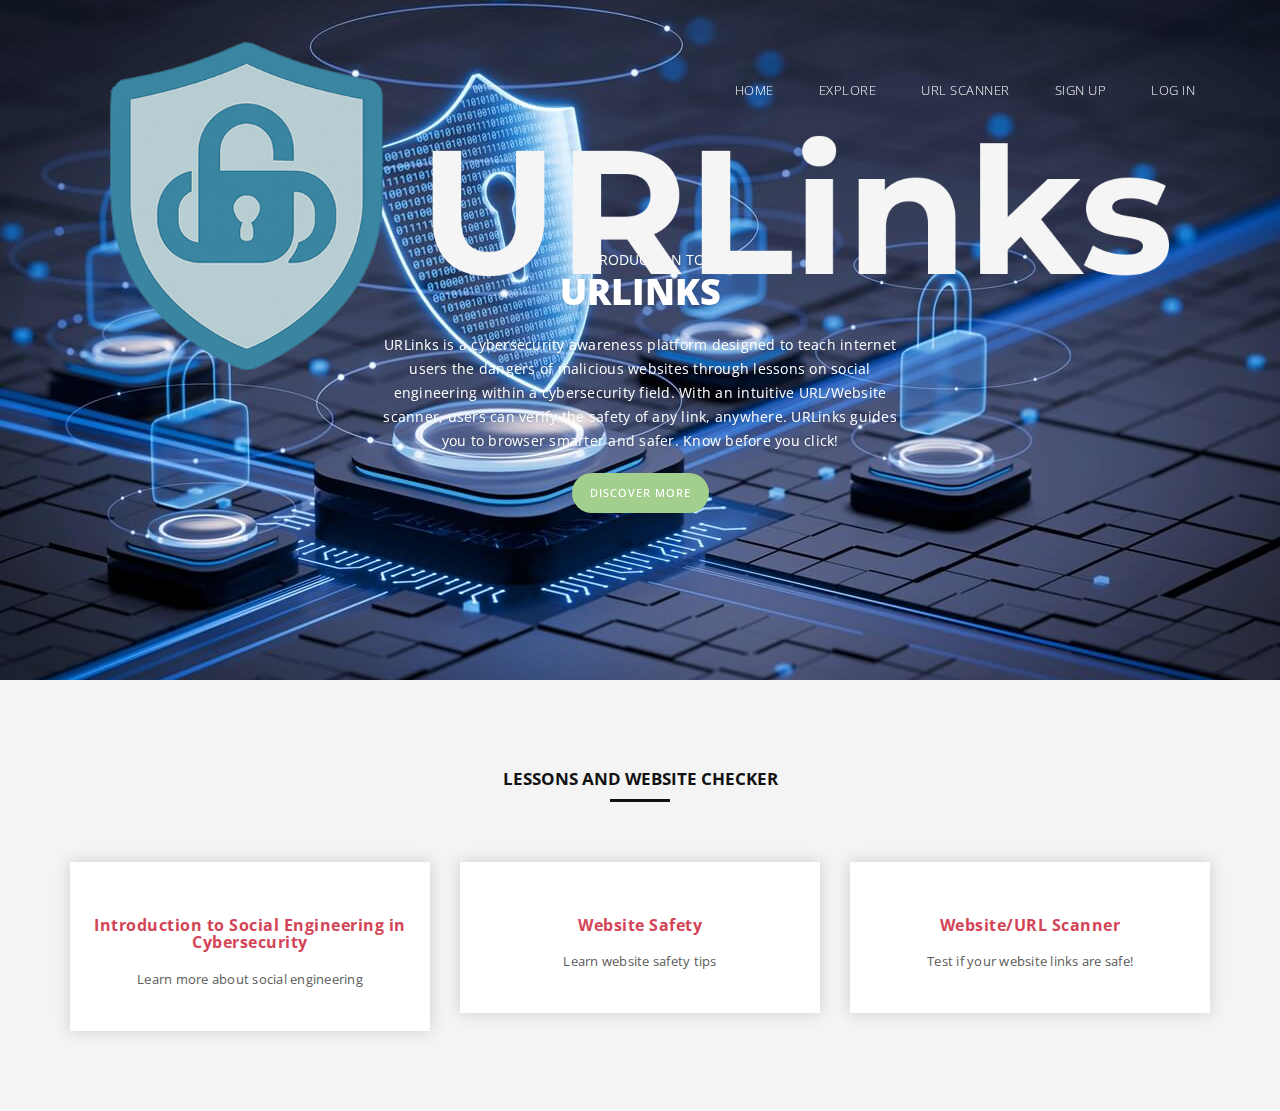
<file: index.html>
<!DOCTYPE html>
<html>
    <head>
        <meta charset="utf-8">
        <meta http-equiv="X-UA-Compatible" content="IE=edge,chrome=1">
        <title>URLinks</title>
        <link rel="shortcut icon" href="img/w_urlinks_logo.png" type="image/x-icon" />
<!--

Template 2089 Meteor used

http://www.tooplate.com/view/2089-meteor

-->
        <meta name="description" content="">
        <meta name="viewport" content="width=device-width, initial-scale=1">
        <link rel="apple-touch-icon" href="apple-touch-icon.png">

        <link rel="stylesheet" href="css/bootstrap.min.css">
        <link rel="stylesheet" href="css/bootstrap-theme.min.css">
        <link rel="stylesheet" href="css/fontAwesome.css">
        <link rel="stylesheet" href="css/hero-slider.css">
        <link rel="stylesheet" href="css/tooplate-style.css">
        <link href="https://fonts.googleapis.com/css2?family=Montserrat:wght@500;600;700&family=Open+Sans&display=swap" rel="stylesheet">
        <!--<link href="https://fonts.googleapis.com/css?family=Open+Sans:300,400,600,700,800" rel="stylesheet">-->

        <script src="js/vendor/modernizr-2.8.3-respond-1.4.2.min.js"></script>
    </head>

<body>
    <div class="header">
        <div class="container">
            <nav class="navbar navbar-inverse" role="navigation">
                <div class="navbar-header">
                    <button type="button" id="nav-toggle" class="navbar-toggle" data-toggle="collapse" data-target="#main-nav">
                        <span class="sr-only">Toggle navigation</span>
                        <span class="icon-bar"></span>
                        <span class="icon-bar"></span>
                        <span class="icon-bar"></span>
                    </button>
                    <a href="#" class="navbar-brand">
                        <img src="img/urlinks_logo.png" alt="URLinks Logo" class="logo-img">
                    </a>
                </div>
                <!--/.navbar-header-->
                <div id="main-nav" class="collapse navbar-collapse">
                    <ul class="nav navbar-nav">

                        <li><a href="index.html" class="scroll-top">Home</a></li>
                        <li><a href="#about" class="scroll-link" data-id="about">Explore</a></li>
                        <li><a href="url-scanner.html">URL Scanner</a></li>
                        <li><a href="register.html?signup=true">Sign Up</a></li>
                        <li><a href="login.html">Log In</a></li>                    
                    </ul>
                </div>
                <!--/.navbar-collapse-->
            </nav>
            <!--/.navbar-->
        </div>
        <!--/.container-->
    </div>
    <!--/.header-->


    <section class="cd-hero">
        <ul class="cd-hero-slider autoplay">  
        <!-- 
            <ul class="cd-hero-slider autoplay"> for slider auto play 
            <ul class="cd-hero-slider"> for disabled auto play
        -->
            <li class="selected first-slide">
                <div class="cd-full-width">
                    <div class="tm-slide-content-div slide-caption">
                        <span>Introduction to</span>
                        <h2>URLinks</h2>
                        <p style="font-size: 14px;">URLinks is a cybersecurity awareness platform designed to teach internet users the dangers of malicious websites through lessons on social engineering within a cybersecurity field. With an intuitive URL/Website scanner, users can verify the safety of any link, anywhere. URLinks guides you to browser smarter and safer. Know before you click!</p>
                        <div class="primary-button">
                            <a href="#" class="scroll-link" data-id="about">Discover More</a>
                        </div>                           
                    </div>                   
                </div> <!-- .cd-full-width -->
            </li>

            <li class="second-slide">
                <div class="cd-full-width">
                    <div class="tm-slide-content-div slide-caption">
                        <span>la la la</span>
                        <h2>Our Team</h2>
                        <p>Jodie Le and Ferdinand Paloma</p>
                        <!--<div class="primary-button">
                            <a href="#">Read More</a>
                        </div>-->                        
                    </div>                     
                </div> <!-- .cd-full-width -->
            </li>
        </ul> <!-- .cd-hero-slider -->

        <div class="cd-slider-nav">
            <nav>
                <span class="cd-marker item-1"></span>
                
                <ul>
                    <li class="selected"><a href="#0"></a></li>
                    <li><a href="#0"></a></li>
                    <li><a href="#0"></a></li>                        
                </ul>
            </nav> 
        </div> <!-- .cd-slider-nav -->
    </section> <!-- .cd-hero -->

    <div id="about" class="page-section">
        <div class="container">
            <div class="row">
                <div class="col-md-12">
                    <div class="section-heading">
                        <h4>Lessons and Website Checker</h4>
                        <div class="line-dec"></div>
                    </div>
                </div>
            </div>
            <div class="row">
                <!-- card 1, introduction card-->
                <div class="col-md-4 col-sm-6 col-xs-12">
                    <a href="introduction.html" class="service-link">
                      <div class="service-item first-service">
                        <div class="card-image"></div>
                        <div class="card-body">
                          <h4>Introduction to Social Engineering in Cybersecurity</h4>
                          <p>Learn more about social engineering</p>
                        </div>
                      </div>
                    </a>
                  </div>

                <!-- card 2, website safety card-->
                <div class="col-md-4 col-sm-6 col-xs-12">
                    <a href="safety.html" class="service-link">
                      <div class="service-item first-service">
                        <div class="card-image"></div>
                        <div class="card-body">
                          <h4>Website Safety</h4>
                          <p>Learn website safety tips</p>
                        </div>
                      </div>
                    </a>
                  </div>

                <!-- card 3, URL scanner card-->
                <div class="col-md-4 col-sm-6 col-xs-12">
                    <a href="url-scanner.html" class="service-link">
                      <div class="service-item first-service">
                        <div class="card-image"></div>
                        <div class="card-body">
                          <h4>Website/URL Scanner</h4>
                          <p>Test if your website links are safe!</p>
                        </div>
                      </div>
                    </a>
                </div>
            </div>
        </div>
    </div>



    <script src="//ajax.googleapis.com/ajax/libs/jquery/1.11.2/jquery.min.js"></script>
    <script>window.jQuery || document.write('<script src="js/vendor/jquery-1.11.2.min.js"><\/script>')</script>

    <script src="js/vendor/bootstrap.min.js"></script>

    <script src="js/plugins.js"></script>
    <script src="js/main.js"></script>

    <script src="http://ajax.googleapis.com/ajax/libs/jquery/1.10.2/jquery.min.js" type="text/javascript"></script>
    <script type="text/javascript">
    $(document).ready(function() {
        // navigation click actions 
        $('.scroll-link').on('click', function(event){
            event.preventDefault();
            var sectionID = $(this).attr("data-id");
            scrollToID('#' + sectionID, 750);
        });
        // scroll to top action
        $('.scroll-top').on('click', function(event) {
            event.preventDefault();
            $('html, body').animate({scrollTop:0}, 'slow');         
        });
        // mobile nav toggle
        $('#nav-toggle').on('click', function (event) {
            event.preventDefault();
            $('#main-nav').toggleClass("open");
        });
    });
    // scroll function
    function scrollToID(id, speed){
        var offSet = 50;
        var targetOffset = $(id).offset().top - offSet;
        var mainNav = $('#main-nav');
        $('html,body').animate({scrollTop:targetOffset}, speed);
        if (mainNav.hasClass("open")) {
            mainNav.css("height", "1px").removeClass("in").addClass("collapse");
            mainNav.removeClass("open");
        }
    }
    if (typeof console === "undefined") {
        console = {
            log: function() { }
        };
    }
    </script>
</body>
</html>
</file>
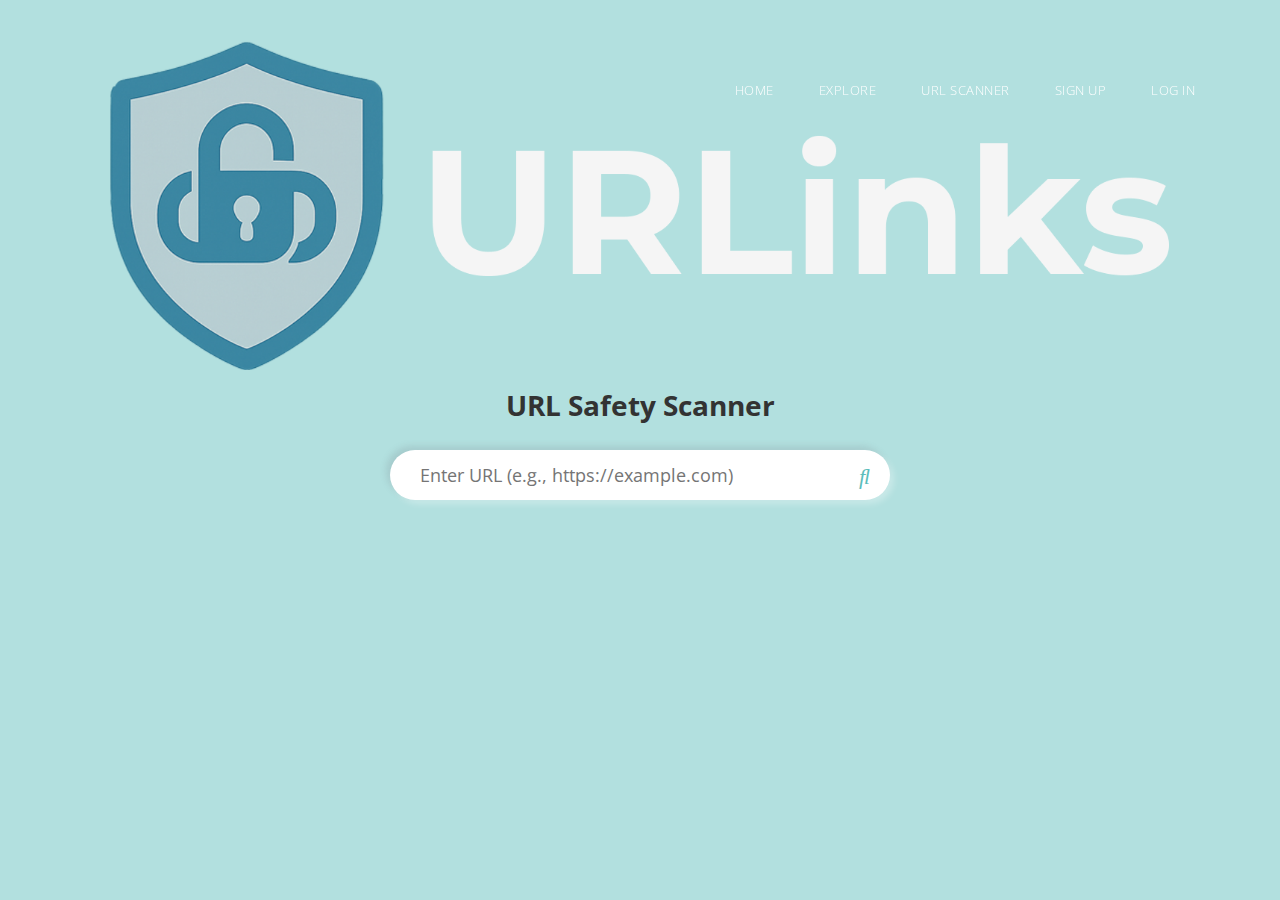
<file: url-scanner.html>
<!DOCTYPE html>
<html lang="en">
<head>
  <meta charset="UTF-8" />
  <meta http-equiv="X-UA-Compatible" content="IE=edge,chrome=1">
  <meta name="viewport" content="width=device-width, initial-scale=1.0">
  <title>URLinks - URL Safety Scanner</title>

  <!-- Favicon -->
  <link rel="shortcut icon" href="img/w_urlinks_logo.png" type="image/x-icon" />

  <!-- Styles -->
  <link rel="stylesheet" href="css/bootstrap.min.css">
  <link rel="stylesheet" href="css/bootstrap-theme.min.css">
  <link rel="stylesheet" href="css/fontAwesome.css">
  <link rel="stylesheet" href="css/hero-slider.css">
  <link rel="stylesheet" href="css/tooplate-style.css">
  <link href="https://fonts.googleapis.com/css2?family=Montserrat:wght@500;600;700&family=Open+Sans&display=swap" rel="stylesheet">

  <!-- Custom Page Styles -->
  <link rel="stylesheet" href="url-scanner.css">

  <style>
    body {
      background-color: #b2e0df;
      font-family: 'Lato', sans-serif;
    }

    .search-container {
      background: #fff;
      height: 50px;
      border-radius: 30px;
      padding: 10px 20px;
      display: flex;
      justify-content: center;
      align-items: center;
      box-shadow: 4px 4px 6px rgba(255,255,255,0.3), -4px -4px 6px rgba(116,125,136,0.2);
      margin: 30px auto;
      max-width: 500px;
    }

    .search-input {
      background: transparent;
      border: none;
      outline: none;
      width: 100%;
      padding: 0 10px;
      font-size: 18px;
    }

    .search-btn {
      background: transparent;
      border: none;
      outline: none;
      color: #5cbdbb;
      font-size: 22px;
      cursor: pointer;
    }

    .result-card {
      background: #fff;
      padding: 20px;
      border-radius: 20px;
      box-shadow: 0 0 10px rgba(0,0,0,0.2);
      width: 500px;
      margin: 30px auto;
      text-align: center;
      animation: fadeIn 0.5s ease;
    }

    @keyframes fadeIn {
      from { opacity: 0; transform: scale(0.9); }
      to { opacity: 1; transform: scale(1); }
    }
  </style>
</head>

<body id="top" class="intro-page">

  <!-- NAVIGATION BAR -->
  <div class="header">
    <div class="container">
      <nav class="navbar navbar-inverse" role="navigation">
        <div class="navbar-header">
          <button type="button" id="nav-toggle" class="navbar-toggle" data-toggle="collapse" data-target="#main-nav">
            <span class="sr-only">Toggle navigation</span>
            <span class="icon-bar"></span>
            <span class="icon-bar"></span>
            <span class="icon-bar"></span>
          </button>
          <a href="index.html" class="navbar-brand">
            <img src="img/urlinks_logo.png" alt="URLinks Logo" class="logo-img">
          </a>
        </div>
        <div id="main-nav" class="collapse navbar-collapse">
          <ul class="nav navbar-nav">
            <li><a href="index.html" class="scroll-top">Home</a></li>
            <li><a href="index.html#about" class="scroll-link" data-id="about">Explore</a></li>
            <li><a href="url-scanner.html" class="active">URL Scanner</a></li>
            <li><a href="register.html?signup=true">Sign Up</a></li>
            <li><a href="login.html">Log In</a></li>
          </ul>
        </div>
      </nav>
    </div>
  </div>
  <!-- END NAVIGATION BAR -->

  <!-- MAIN SECTION -->
  <main class="container py-5">
    <h1 class="text-center mb-4" style="color: #333;">URL Safety Scanner</h1>

    <form id="urlForm" class="text-center">
      <div class="search-container">
        <input type="text" id="urlInput" class="search-input" placeholder="Enter URL (e.g., https://example.com)" required>
        <button class="search-btn" type="submit">
          <i class="fas fa-search"></i>
        </button>
      </div>
    </form>

    <div id="scanResult" class="result-card" style="display: none;"></div>
  </main>

  <!-- FOOTER SCRIPTS -->
  <script src="js/vendor/bootstrap.min.js"></script>
  <script src="js/plugins.js"></script>
  <script src="js/main.js"></script>
  <script type="module" src="url-scanner.js"></script>

</body>
</html>
</file>
<file: css/hero-slider.css>
/* -------------------------------- 

Primary style

-------------------------------- */
*, *::after, *::before {
  -webkit-box-sizing: border-box;
  -moz-box-sizing: border-box;
  box-sizing: border-box;
}

html {
  font-size: 62.5%;
}

body {
  font-family: "Open Sans", sans-serif;
  color: #2c343b;
  background-color: #f2f2f2;
}

a {
  color: #d44457;
  text-decoration: none;
}

img {
  max-width: 100%;
}

/* -------------------------------- 

Main Components 

-------------------------------- */
.cd-header {
  position: absolute;
  z-index: 2;
  top: 0;
  left: 0;
  width: 100%;
  height: 50px;
  background-color: #21272c;
  -webkit-font-smoothing: antialiased;
  -moz-osx-font-smoothing: grayscale;
}
@media only screen and (min-width: 768px) {
  .cd-header {
    height: 70px;
    background-color: transparent;
  }
}

#cd-logo {
  float: left;
  margin: 13px 0 0 5%;
}
#cd-logo img {
  display: block;
}
@media only screen and (min-width: 768px) {
  #cd-logo {
    margin: 23px 0 0 5%;
  }
}

.cd-primary-nav {
  /* mobile first - navigation hidden by default, triggered by tap/click on navigation icon */
  float: right;
  margin-right: 5%;
  width: 44px;
  height: 100%;
}
.cd-primary-nav ul {
  position: absolute;
  top: 0;
  left: 0;
  width: 100%;
  -webkit-transform: translateY(-100%);
  -moz-transform: translateY(-100%);
  -ms-transform: translateY(-100%);
  -o-transform: translateY(-100%);
  transform: translateY(-100%);
}
.cd-primary-nav ul.is-visible {
  box-shadow: 0 3px 8px rgba(0, 0, 0, 0.2);
  -webkit-transform: translateY(50px);
  -moz-transform: translateY(50px);
  -ms-transform: translateY(50px);
  -o-transform: translateY(50px);
  transform: translateY(50px);
}
.cd-primary-nav a {
  display: block;
  height: 50px;
  line-height: 50px;
  padding-left: 5%;
  background: #21272c;
  border-top: 1px solid #333c44;
  color: #ffffff;
}
@media only screen and (min-width: 768px) {
  .cd-primary-nav {
    /* reset navigation values */
    width: auto;
    height: auto;
    background: none;
  }
  .cd-primary-nav ul {
    position: static;
    width: auto;
    -webkit-transform: translateY(0);
    -moz-transform: translateY(0);
    -ms-transform: translateY(0);
    -o-transform: translateY(0);
    transform: translateY(0);
    line-height: 70px;
  }
  .cd-primary-nav ul.is-visible {
    -webkit-transform: translateY(0);
    -moz-transform: translateY(0);
    -ms-transform: translateY(0);
    -o-transform: translateY(0);
    transform: translateY(0);
  }
  .cd-primary-nav li {
    display: inline-block;
    margin-left: 1em;
  }
  .cd-primary-nav a {
    display: inline-block;
    height: auto;
    font-weight: 600;
    line-height: normal;
    background: transparent;
    padding: .6em 1em;
    border-top: none;
  }
}

/* -------------------------------- 

Slider

-------------------------------- */
.cd-hero {
  position: relative;
  -webkit-font-smoothing: antialiased;
  -moz-osx-font-smoothing: grayscale;
}

.cd-hero-slider {
  position: relative;
  height: 360px;
  overflow: hidden;
}
.cd-hero-slider li {
  position: absolute;
  top: 0;
  left: 0;
  width: 100%;
  height: 100%;
  -webkit-transform: translateX(100%);
  -moz-transform: translateX(100%);
  -ms-transform: translateX(100%);
  -o-transform: translateX(100%);
  transform: translateX(100%);
}
.cd-hero-slider li.selected {
  /* this is the visible slide */
  position: relative;
  -webkit-transform: translateX(0);
  -moz-transform: translateX(0);
  -ms-transform: translateX(0);
  -o-transform: translateX(0);
  transform: translateX(0);
}
.cd-hero-slider li.move-left {
  /* slide hidden on the left */
  -webkit-transform: translateX(-100%);
  -moz-transform: translateX(-100%);
  -ms-transform: translateX(-100%);
  -o-transform: translateX(-100%);
  transform: translateX(-100%);
}
.cd-hero-slider li.is-moving, .cd-hero-slider li.selected {
  /* the is-moving class is assigned to the slide which is moving outside the viewport */
  -webkit-transition: -webkit-transform 0.5s;
  -moz-transition: -moz-transform 0.5s;
  transition: transform 0.5s;
}
@media only screen and (min-width: 768px) {
  .cd-hero-slider {
    height: 500px;
  }
}
@media only screen and (min-width: 1170px) {
  .cd-hero-slider {
    height: 680px;
  }
}

/* -------------------------------- 

Single slide style

-------------------------------- */
.cd-hero-slider li {
  background-position: center center;
  background-size: cover;
  background-repeat: no-repeat;
}
.cd-hero-slider li:first-of-type {
  background-image: url(../img/slide_01.jpg);
}
.cd-hero-slider li:nth-of-type(2) {
  background-image: url(../img/slide_02.jpg);
}
.cd-hero-slider li:nth-of-type(3) {
  background-image: url(../img/slide_03.jpg);
}
.cd-hero-slider .cd-full-width,
.cd-hero-slider .cd-half-width {
  position: absolute;
  width: 100%;
  height: 100%;
  z-index: 1;
  left: 0;
  top: 0;
  /* this padding is used to align the text */
  padding-top: 80px;
  text-align: center;
  /* Force Hardware Acceleration in WebKit */
  -webkit-backface-visibility: hidden;
  backface-visibility: hidden;
  -webkit-transform: translateZ(0);
  -moz-transform: translateZ(0);
  -ms-transform: translateZ(0);
  -o-transform: translateZ(0);
  transform: translateZ(0);
}
.cd-hero-slider .cd-img-container {
  /* hide image on mobile device */
  display: none;
}
.cd-hero-slider .cd-img-container img {
  position: absolute;
  left: 50%;
  top: 50%;
  bottom: auto;
  right: auto;
  -webkit-transform: translateX(-50%) translateY(-50%);
  -moz-transform: translateX(-50%) translateY(-50%);
  -ms-transform: translateX(-50%) translateY(-50%);
  -o-transform: translateX(-50%) translateY(-50%);
  transform: translateX(-50%) translateY(-50%);
}
.cd-hero-slider .cd-bg-video-wrapper {
  /* hide video on mobile device */
  display: none;
  position: absolute;
  top: 0;
  left: 0;
  width: 100%;
  height: 100%;
  overflow: hidden;
}
.cd-hero-slider .cd-bg-video-wrapper video {
  /* you won't see this element in the html, but it will be injected using js */
  display: block;
  min-height: 100%;
  min-width: 100%;
  max-width: none;
  height: auto;
  width: auto;
  position: absolute;
  left: 50%;
  top: 50%;
  bottom: auto;
  right: auto;
  -webkit-transform: translateX(-50%) translateY(-50%);
  -moz-transform: translateX(-50%) translateY(-50%);
  -ms-transform: translateX(-50%) translateY(-50%);
  -o-transform: translateX(-50%) translateY(-50%);
  transform: translateX(-50%) translateY(-50%);
}
.cd-hero-slider h2, .cd-hero-slider p {
  text-shadow: 0 1px 3px rgba(0, 0, 0, 0.1);
  line-height: 1.2;
  margin: 0 auto 14px;
  color: #ffffff;
  width: 90%;
  max-width: 400px;
}
.cd-hero-slider h2 {
  font-size: 2.4rem;
}
.cd-hero-slider p {
  font-size: 1.4rem;
  line-height: 1.4;
}
.cd-hero-slider .cd-btn {
  display: inline-block;
  padding: 1.2em 1.4em;
  margin-top: .8em;
  background-color: rgba(212, 68, 87, 0.9);
  font-size: 1.3rem;
  font-weight: 700;
  letter-spacing: 1px;
  color: #ffffff;
  text-transform: uppercase;
  box-shadow: 0 3px 6px rgba(0, 0, 0, 0.1);
  -webkit-transition: background-color 0.2s;
  -moz-transition: background-color 0.2s;
  transition: background-color 0.2s;
}
.cd-hero-slider .cd-btn.secondary {
  background-color: rgba(22, 26, 30, 0.8);
}
.cd-hero-slider .cd-btn:nth-of-type(2) {
  margin-left: 1em;
}
.no-touch .cd-hero-slider .cd-btn:hover {
  background-color: #d44457;
}
.no-touch .cd-hero-slider .cd-btn.secondary:hover {
  background-color: #161a1e;
}
@media only screen and (min-width: 768px) {
  .cd-hero-slider .cd-full-width,
  .cd-hero-slider .cd-half-width {
    padding-top: 150px;
  }
  .cd-hero-slider .cd-bg-video-wrapper {
    display: block;
  }
  .cd-hero-slider .cd-half-width {
    width: 45%;
  }
  .cd-hero-slider .cd-half-width:first-of-type {
    left: 5%;
  }
  .cd-hero-slider .cd-half-width:nth-of-type(2) {
    right: 5%;
    left: auto;
  }
  .cd-hero-slider .cd-img-container {
    display: block;
  }
  .cd-hero-slider h2, .cd-hero-slider p {
    max-width: 520px;
  }
  .cd-hero-slider h2 {
    font-size: 2.4em;
    font-weight: 300;
  }
  .cd-hero-slider .cd-btn {
    font-size: 1.4rem;
  }
}
@media only screen and (min-width: 1170px) {
  .cd-hero-slider .cd-full-width,
  .cd-hero-slider .cd-half-width {
    padding-top: 250px;
  }
  .cd-hero-slider h2, .cd-hero-slider p {
    margin-bottom: 20px;
  }
  .cd-hero-slider h2 {
    font-size: 3.2em;
  }
  .cd-hero-slider p {
    font-size: 1.6rem;
  }
}

/* -------------------------------- 

Single slide animation

-------------------------------- */
@media only screen and (min-width: 768px) {
  .cd-hero-slider .cd-half-width {
    opacity: 0;
    -webkit-transform: translateX(40px);
    -moz-transform: translateX(40px);
    -ms-transform: translateX(40px);
    -o-transform: translateX(40px);
    transform: translateX(40px);
  }
  .cd-hero-slider .move-left .cd-half-width {
    -webkit-transform: translateX(-40px);
    -moz-transform: translateX(-40px);
    -ms-transform: translateX(-40px);
    -o-transform: translateX(-40px);
    transform: translateX(-40px);
  }
  .cd-hero-slider .selected .cd-half-width {
    /* this is the visible slide */
    opacity: 1;
    -webkit-transform: translateX(0);
    -moz-transform: translateX(0);
    -ms-transform: translateX(0);
    -o-transform: translateX(0);
    transform: translateX(0);
  }
  .cd-hero-slider .is-moving .cd-half-width {
    /* this is the slide moving outside the viewport 
    wait for the end of the transition on the <li> parent before set opacity to 0 and translate to 40px/-40px */
    -webkit-transition: opacity 0s 0.5s, -webkit-transform 0s 0.5s;
    -moz-transition: opacity 0s 0.5s, -moz-transform 0s 0.5s;
    transition: opacity 0s 0.5s, transform 0s 0.5s;
  }
  .cd-hero-slider li.selected.from-left .cd-half-width:nth-of-type(2),
  .cd-hero-slider li.selected.from-right .cd-half-width:first-of-type {
    /* this is the selected slide - different animation if it's entering from left or right */
    -webkit-transition: opacity 0.4s 0.2s, -webkit-transform 0.5s 0.2s;
    -moz-transition: opacity 0.4s 0.2s, -moz-transform 0.5s 0.2s;
    transition: opacity 0.4s 0.2s, transform 0.5s 0.2s;
  }
  .cd-hero-slider li.selected.from-left .cd-half-width:first-of-type,
  .cd-hero-slider li.selected.from-right .cd-half-width:nth-of-type(2) {
    /* this is the selected slide - different animation if it's entering from left or right */
    -webkit-transition: opacity 0.4s 0.4s, -webkit-transform 0.5s 0.4s;
    -moz-transition: opacity 0.4s 0.4s, -moz-transform 0.5s 0.4s;
    transition: opacity 0.4s 0.4s, transform 0.5s 0.4s;
  }
  .cd-hero-slider .cd-full-width h2,
  .cd-hero-slider .cd-full-width p,
  .cd-hero-slider .cd-full-width .cd-btn {
    opacity: 0;
    -webkit-transform: translateX(100px);
    -moz-transform: translateX(100px);
    -ms-transform: translateX(100px);
    -o-transform: translateX(100px);
    transform: translateX(100px);
  }
  .cd-hero-slider .move-left .cd-full-width h2,
  .cd-hero-slider .move-left .cd-full-width p,
  .cd-hero-slider .move-left .cd-full-width .cd-btn {
    opacity: 0;
    -webkit-transform: translateX(-100px);
    -moz-transform: translateX(-100px);
    -ms-transform: translateX(-100px);
    -o-transform: translateX(-100px);
    transform: translateX(-100px);
  }
  .cd-hero-slider .selected .cd-full-width h2,
  .cd-hero-slider .selected .cd-full-width p,
  .cd-hero-slider .selected .cd-full-width .cd-btn {
    /* this is the visible slide */
    opacity: 1;
    -webkit-transform: translateX(0);
    -moz-transform: translateX(0);
    -ms-transform: translateX(0);
    -o-transform: translateX(0);
    transform: translateX(0);
  }
  .cd-hero-slider li.is-moving .cd-full-width h2,
  .cd-hero-slider li.is-moving .cd-full-width p,
  .cd-hero-slider li.is-moving .cd-full-width .cd-btn {
    /* this is the slide moving outside the viewport 
    wait for the end of the transition on the li parent before set opacity to 0 and translate to 100px/-100px */
    -webkit-transition: opacity 0s 0.5s, -webkit-transform 0s 0.5s;
    -moz-transition: opacity 0s 0.5s, -moz-transform 0s 0.5s;
    transition: opacity 0s 0.5s, transform 0s 0.5s;
  }
  .cd-hero-slider li.selected h2 {
    -webkit-transition: opacity 0.4s 0.2s, -webkit-transform 0.5s 0.2s;
    -moz-transition: opacity 0.4s 0.2s, -moz-transform 0.5s 0.2s;
    transition: opacity 0.4s 0.2s, transform 0.5s 0.2s;
  }
  .cd-hero-slider li.selected p {
    -webkit-transition: opacity 0.4s 0.3s, -webkit-transform 0.5s 0.3s;
    -moz-transition: opacity 0.4s 0.3s, -moz-transform 0.5s 0.3s;
    transition: opacity 0.4s 0.3s, transform 0.5s 0.3s;
  }
  .cd-hero-slider li.selected .cd-btn {
    -webkit-transition: opacity 0.4s 0.4s, -webkit-transform 0.5s 0.4s, background-color 0.2s 0s;
    -moz-transition: opacity 0.4s 0.4s, -moz-transform 0.5s 0.4s, background-color 0.2s 0s;
    transition: opacity 0.4s 0.4s, transform 0.5s 0.4s, background-color 0.2s 0s;
  }
}
/* -------------------------------- 

Slider navigation

-------------------------------- */
.cd-slider-nav {
  display: none;
  position: absolute;
  width: 100%;
  bottom: 0;
  z-index: 2;
  text-align: center;
  height: 55px;
  background-color: rgba(0, 1, 1, 0.5);
}
.cd-slider-nav nav, .cd-slider-nav ul, .cd-slider-nav li, .cd-slider-nav a {
  height: 100%;
}
.cd-slider-nav nav {
  display: inline-block;
  position: relative;
}
.cd-slider-nav .cd-marker {
  position: absolute;
  bottom: 0;
  left: 0;
  width: 60px;
  height: 100%;
  color: #d44457;
  background-color: #ffffff;
  box-shadow: inset 0 2px 0 currentColor;
  -webkit-transition: -webkit-transform 0.2s, box-shadow 0.2s;
  -moz-transition: -moz-transform 0.2s, box-shadow 0.2s;
  transition: transform 0.2s, box-shadow 0.2s;
}
.cd-slider-nav .cd-marker.item-2 {
  -webkit-transform: translateX(100%);
  -moz-transform: translateX(100%);
  -ms-transform: translateX(100%);
  -o-transform: translateX(100%);
  transform: translateX(100%);
}
.cd-slider-nav .cd-marker.item-3 {
  -webkit-transform: translateX(200%);
  -moz-transform: translateX(200%);
  -ms-transform: translateX(200%);
  -o-transform: translateX(200%);
  transform: translateX(200%);
}
.cd-slider-nav .cd-marker.item-4 {
  -webkit-transform: translateX(300%);
  -moz-transform: translateX(300%);
  -ms-transform: translateX(300%);
  -o-transform: translateX(300%);
  transform: translateX(300%);
}
.cd-slider-nav .cd-marker.item-5 {
  -webkit-transform: translateX(400%);
  -moz-transform: translateX(400%);
  -ms-transform: translateX(400%);
  -o-transform: translateX(400%);
  transform: translateX(400%);
}
.cd-slider-nav ul::after {
  clear: both;
  content: "";
  display: table;
}
.cd-slider-nav li {
  display: inline-block;
  width: 60px;
  float: left;
}
.cd-slider-nav li.selected a {
  color: #2c343b;
}
.no-touch .cd-slider-nav li.selected a:hover {
  background-color: transparent;
}
.cd-slider-nav a {
  display: block;
  position: relative;
  padding-top: 35px;
  font-size: 1rem;
  font-weight: 700;
  color: #a8b4be;
  -webkit-transition: background-color 0.2s;
  -moz-transition: background-color 0.2s;
  transition: background-color 0.2s;
}
.cd-slider-nav a::before {
  content: '';
  position: absolute;
  width: 24px;
  height: 24px;
  top: 8px;
  left: 50%;
  right: auto;
  -webkit-transform: translateX(-50%);
  -moz-transform: translateX(-50%);
  -ms-transform: translateX(-50%);
  -o-transform: translateX(-50%);
  transform: translateX(-50%);
}
.no-touch .cd-slider-nav a:hover {
  background-color: rgba(0, 1, 1, 0.5);
}
.cd-slider-nav li:first-of-type a::before {
  background-position: 0 0;
}
.cd-slider-nav li.selected:first-of-type a::before {
  background-position: 0 -24px;
}
.cd-slider-nav li:nth-of-type(2) a::before {
  background-position: -24px 0;
}
.cd-slider-nav li.selected:nth-of-type(2) a::before {
  background-position: -24px -24px;
}
.cd-slider-nav li:nth-of-type(3) a::before {
  background-position: -48px 0;
}
.cd-slider-nav li.selected:nth-of-type(3) a::before {
  background-position: -48px -24px;
}
.cd-slider-nav li:nth-of-type(4) a::before {
  background-position: -72px 0;
}
.cd-slider-nav li.selected:nth-of-type(4) a::before {
  background-position: -72px -24px;
}
.cd-slider-nav li:nth-of-type(5) a::before {
  background-position: -96px 0;
}
.cd-slider-nav li.selected:nth-of-type(5) a::before {
  background-position: -96px -24px;
}
@media only screen and (min-width: 768px) {
  .cd-slider-nav {
    height: 80px;
  }
  .cd-slider-nav .cd-marker,
  .cd-slider-nav li {
    width: 95px;
  }
  .cd-slider-nav a {
    padding-top: 48px;
    font-size: 1.1rem;
    text-transform: uppercase;
  }
  .cd-slider-nav a::before {
    top: 18px;
  }
}

/* -------------------------------- 

Main content

-------------------------------- */
.cd-main-content {
  width: 90%;
  max-width: 768px;
  margin: 0 auto;
  padding: 2em 0;
}
.cd-main-content p {
  font-size: 1.4rem;
  line-height: 1.8;
  color: #999999;
  margin: 2em 0;
}
@media only screen and (min-width: 1170px) {
  .cd-main-content {
    padding: 3em 0;
  }
  .cd-main-content p {
    font-size: 1.6rem;
  }
}

/* -------------------------------- 

Javascript disabled

-------------------------------- */
.no-js .cd-hero-slider li {
  display: none;
}
.no-js .cd-hero-slider li.selected {
  display: block;
}

.no-js .cd-slider-nav {
  display: none;
}
</file>
<file: css/tooplate-style.css>
/*

Template 2089 Meteor

http://www.tooplate.com/view/2089-meteor

*/

* {
    margin: 0;
    padding: 0;
    font-family: 'Open Sans', arial, sans-serif;
}
ul {
	list-style: none;
}
p {
	color: #5a5a5a;
	font-size: 13px;
	letter-spacing: 0.25px;
	line-height: 24px;
}
.primary-button a {
	display: inline-block;
	background-color: #a2cf8d;
	padding: 12px 18px;
	color: #fff;
	font-size: 11px;
	font-weight: 500;
	letter-spacing: 1px;
	text-transform: uppercase;
	text-decoration: none;
	border-radius: 20px;
	transition: all 0.5s;
}
.primary-button a:hover {
	background-color: #5c9d7d;
}
.white-button a {
	display: inline-block;
	background-color: #fff;
	padding: 12px 18px;
	color: #121212;
	font-size: 11px;
	font-weight: 500;
	text-transform: uppercase;
	text-decoration: none;
	border-radius: 20px;
	transition: all 0.5s;
}
.white-button a:hover {
	background-color: #121212;
	color: #fff;
}
.section-heading h4 {
	text-align: center;
	font-size: 17px;
	text-transform: uppercase;
	font-weight: 700;
	color: #121212;
}
.section-heading .line-dec {
	width: 60px;
	height: 3px;
	background-color: #121212;
	margin: 0 auto;
}
.header {
    position: fixed;
    top: 0;
    left: 0;
    width: 100%;
    padding: 0;
    z-index: 10000;
    transition: all 0.2s ease-in-out;
    height: 80px;
    background-color:transparent;  
    
    text-align: center;
    line-height: 40px;
}

.navbar-inverse .navbar-brand, .navbar-inverse .navbar-nav>li>a {
    text-shadow: none;
}

.navbar-brand {
	line-height: 80px;
	padding: 0px;
}

.navbar-nav>li>a {
	color: #fff!important;
	font-size: 13px;
	font-weight: 300;
	text-transform: uppercase;
	text-shadow: none;
	line-height: 80px;
	padding: 0px;
	letter-spacing: 0.5px;
}

.navbar-nav>li {
	margin-left: 45px;
}

.header.active .navbar-nav>li>a {
	font-size: 13px;
	font-weight: 300;
	text-transform: uppercase;
	text-shadow: none;
	color: #121212!important;
}

.header.active {
    background-color: rgba(250, 250, 250, 0.98);
    -webkit-box-shadow: 0 1px 5px rgba(0, 0, 0, 0.25);
    -moz-box-shadow: 0 1px 5px rgba(0, 0, 0, 0.25);
    box-shadow: 0 1px 5px rgba(0, 0, 0, 0.25);
}
.navbar-brand .logo{
	margin-top: 22px;
	background-image: url(../img/white_logo.png);
	display: inline-block;
	width: 125px;
	height: 32px;
	background-repeat: no-repeat;
}
.header.active .navbar-brand .logo{
	margin-top: 22px;
	background-image: url(../img/black_logo.png);
	display: inline-block;
	width: 125px;
	height: 32px;
	background-repeat: no-repeat;
}
#main-nav {
	background-color: transparent;
	background-image: none!important;
}
.header .navbar-brand {
    font-weight: 900;
}
.navbar-inverse {
	background-image: none;
	background-color: transparent;
}
.header .navbar {
    margin: 0;
    border: none;
}
.page-section {
    padding: 80px 0;
}
.navbar-inverse .navbar-toggle {
	margin-top: 22px;
    border-color: #a2cf8d;
    background-color: #a2cf8d;
}
.navbar-inverse .navbar-toggle:hover, .navbar-inverse .navbar-toggle:focus {
	background-color: #a2cf8d;
}
bootstrap.min.css:5
.navbar-toggle {
    position: relative;
    float: right;
    padding: 9px 10px;
    margin-top: 15px!important;
    margin-right: 15px;
    margin-bottom: 8px;
    background-color: transparent;
    background-image: none;
    border: 1px solid transparent;
    border-radius: 4px;
}
@media (min-width: 768px) {
    .header .navbar-brand {
        padding-left: 0;
    }
    .navbar-nav {
        float: right;
    }
}
@media (max-width: 480px) {
    .page-section h1 {
        font-size: 3em;
    }
    .page-section h2 {
        font-size: 2em;
    }
    .page-section p {
        font-size: 1em;
        margin: 0 0 20px;
    }
}



/* HERO SLIDER */

.slide-caption {
	color: #fff;
}

.slide-caption span {
	font-size: 14px;
	text-transform: uppercase;
}

.slide-caption h2 {
	font-size: 36px;
	text-transform: uppercase;
	font-weight: 900;
}

.slide-caption p {
	font-size: 13px;
	letter-spacing: 0.25px;
	line-height: 24px;
}

ul.cd-hero-slider {
	margin-bottom: 0px!important;
}

/* WHAT WE DO */

#about {
	background-color: #f4f4f4;
	padding: 80px 0px;
}

#about .section-heading {
	margin-bottom: 60px;
}

.service-item {
	cursor: pointer;
	background-color: #fff;
	text-align: center;
	padding: 30px 20px;
	transition: all 0.7s;
	box-shadow: 0px 0px 15px #cdcdcd;
}

.service-item:hover {
	background-color: #a2cf8d;
}

.service-item h4 {
	font-size: 16px;
	font-weight: 700;
	letter-spacing: 0.5px;
	margin-bottom: 15px;
	margin-top: 25px;
}

.service-item:hover h4 {
	color: #fff;
}

.service-item:hover p {
	color: #fff;
}

.first-service .icon {
	background-image: url(../img/first-service-main.png);
	height: 32px;
	width: 32px;
	display: inline-block;
}

.first-service:hover .icon {
	background-image: url(../img/first-service-white.png);
}

.second-service .icon {
	background-image: url(../img/second-service-main.png);
	height: 32px;
	width: 22px;
	display: inline-block;
}

.second-service:hover .icon {
	background-image: url(../img/second-service-white.png);
}

.third-service .icon {
	background-image: url(../img/third-service-main.png);
	height: 32px;
	width: 32px;
	display: inline-block;
}

.third-service:hover .icon {
	background-image: url(../img/third-service-white.png);
}

.fourth-service .icon {
	background-image: url(../img/fourth-service-main.png);
	height: 32px;
	width: 32px;
	display: inline-block;
}

.fourth-service:hover .icon {
	background-image: url(../img/fourth-service-white.png);
}


#what-we-do {
	background-image: url(../img/what-we-do-bg.png);
	width: 100%;
	background-size: cover;
	background-repeat: no-repeat;
	padding: 80px 0px;
	color: #fff;
}

#what-we-do .right-image img {
	width: 100%;
	overflow: hidden;
}

#what-we-do h4 {
	font-size: 24px;
	font-weight: 700;
	letter-spacing: 0.5px;
	line-height: 30px;
	margin-bottom: 25px;
}

#what-we-do p {
	margin-bottom: 30px;
	color: #fff;
}

#what-we-do ul li {
	display: inline-block;
	margin-right: 15px;
	margin-bottom: 15px;
}



/* PORTFOLIO */

#portfolio {
	text-align: center;
}

.projects-holder .mix {
  display: none;
}

.filter-categories {
  text-align: center;
  margin-bottom: 10px;
  margin-top: 60px;
}

.filter-categories ul li {
  margin: 0px 10px 15px 10px;
  display: inline-block;
}

.filter-categories ul li span {
  cursor: pointer;
  color: #5a5a5a;
  display: inline-block;
  font-size: 14px;
  text-transform: capitalize;
  font-weight: 400;
}

.filter-categories ul li.active span {
  color: #a2cf8d;
}

.project-item {
	margin-top: 30px;
}

.project-item .thumb {
	position: relative;
	text-align: center;
	display: inline-block;
}

.project-item .thumb img {
	width: 100%;
	overflow: hidden;
}

.project-item .hover-effect {
	position: absolute;
	background-color: rgba(162, 207, 141, 0.95);
	width: 100%;
	top: 0;
	bottom: 0;
	opacity: 0;
	visibility: hidden;
	transition: all 0.5s;
}

.project-item .hover-effect i {
	text-align: center;
	margin-top: 35%;
	display: inline-block;
	width: 46px;
	height: 46px;
	background-color: #fff;
	line-height: 46px;
	color: #a2cf8d;
	border-radius: 50%;
	font-size: 18px;
}

.project-item .hover-effect i:hover {
	background-color: #5c9d7d;
	color: #fff;
	transition: all 0.5s;
}

.project-item:hover .hover-effect {
	opacity: 1;
	visibility: visible;
}


/* BLOG */

#blog {
	background-image: url(../img/blog-bg.png);
	background-repeat: no-repeat;
	background-size: cover;
	width: 100%;
}

#blog .section-heading  {
	margin-bottom: 60px;
}

#blog .section-heading h4 {
	color: #fff;
}

#blog .section-heading .line-dec {
	background-color: #fff;
}

#blog .pop, .pop2, .pop3 {
	background-color: #fff;
}

.blog-item {
	cursor: pointer;
	margin-bottom: 30px;
}

.blog-item img {
	width: 100%;
	overflow: hidden;
}

.blog-item .thumb {
	position: relative;
}

.blog-item .text-content {
	position: absolute;
	bottom: 0;
	background-color: rgba(0, 0, 0, 0.5);
	width: 100%;
	padding: 12px 20px;
}

.blog-item .text-content h4 {
	font-size: 16px;
	font-weight: 700;
	color: #fff;
	letter-spacing: 0.5px;
}

.blog-item .text-content span {
	font-size: 12px;
	color: #fff;
}

.blog-item .text-content em {
	font-style: normal;
	font-weight: 700;
	margin-right: 5px;
}

.pop, .pop2, .pop3 {
	z-index: 9999;
	text-align: center;
	padding: 30px;
    display:none;
    position:fixed;
    top:25%;
    left:10.3%;
    width:80%;
    height: auto;
    box-shadow: 0px 0px 25px #7a7a7a;
}

.pop span, .pop2 span, .pop3 span {
	margin-bottom: 20px;
	cursor: pointer;
	width: 44px;
	height: 44px;
	display: inline-block;
	line-height: 44px;
	color: #fff;
	text-align: center;
	background-color: #a2cf8d;
}

.pop span:hover, .pop2 span:hover, .pop3 span:hover {
	background-color: #5c9d7d;
	transition: all 0.5s;
}



/* FUN FACTS */

#fun-facts {
	padding: 100px 0px;
	background-color: #fff;
}

#fun-facts .fact-item {
	background-color: #f4f4f4;
	padding: 30px;
	text-align: center;
}

.fact-item .counter {
	font-size: 24px;
	font-weight: 700;
	color: #a2cf8d;
}

.fact-item span {
	display: inline-block;
	margin-top: 10px;
	font-style: 13px;
	text-transform: uppercase;
	letter-spacing: 0.5px;
	color: #7a7a7a;
}



/* CONTACT US */

#contact .section-heading h4 {
	color: #fff;
}

#contact .section-heading .line-dec {
	background-color: #fff;
}

#contact .section-heading {
	margin-bottom: 60px;
}

#contact {
	background-image: url(../img/contact-bg.png);
	background-repeat: no-repeat;
	width: 100%;
	background-size: cover;
}

#contact .map img {
	width: 100%;
	overflow: hidden;
}

#contact input {
	border-radius: 0px;
	padding-left: 15px;
	font-size: 13px;
	color: #fff;
	background-color: rgba(250, 250, 250, 0.1);
	outline: none;
	border: none;
	box-shadow: none;
	line-height: 50px;
	height: 50px;
	width: 100%;
	margin-bottom: 30px;
}

#contact textarea {
	border-radius: 0px;
	padding-left: 15px;
	font-size: 13px;
	color: #fff;
	background-color: rgba(250, 250, 250, 0.1);
	outline: none;
	border: none;
	box-shadow: none;
	height: 165px;
	max-height: 220px;
	width: 100%;
	margin-bottom: 25px;
}

#contact button {
	display: inline-block;
	background-color: #a2cf8d;
	padding: 12px 18px;
	color: #fff;
	font-size: 11px;
	letter-spacing: 1px;
	font-weight: 500;
	text-transform: uppercase;
	text-decoration: none;
	border-radius: 20px;
}

#contact button:hover {
	color: #fff;
	background-color: #5c9d7d;
	transition: all 0.3s;
}


/* FOOTER */

footer {
	background-color: #202628;
	padding: 20px;
}

footer p {
	font-size: 12px;
	color: #fff;
	margin-bottom: 0px;
	margin-top: 20px;
}

footer em {
	font-style: normal;
	font-weight: 700;
	color: #a2cf8d;
}

footer ul {
	margin-top: 15px;
	float: right;
}

footer ul li {
	display: inline-block;
	margin-left: 5px;
}

footer ul li a {
	font-size: 16px;
	width: 36px;
	height: 36px;
	line-height: 36px;
	text-align: center;
	display: inline-block;
	background-color: #a2cf8d;
	color: #202628;
	border-radius: 50%;
}

footer ul li a:hover {
	color: #202628;
	background-color: #5c9d7d;
	transition: all 0.5s;
}




/* LIGHT BOX */

body:after {
  content: url(../img/close.png) url(../img/loading.gif) url(../img/prev.png) url(../img/next.png);
  display: none;
}

body.lb-disable-scrolling {
  overflow: hidden;
}

.lightboxOverlay {
  position: absolute;
  top: 0;
  left: 0;
  z-index: 99999;
  background-color: black;
  filter: progid:DXImageTransform.Microsoft.Alpha(Opacity=80);
  opacity: 0.8;
  display: none;
}

.lightbox {
  position: absolute;
  margin-top: 5%;
  left: 0;
  width: 100%;
  z-index: 100000;
  text-align: center;
  line-height: 0;
  font-weight: normal;
}

.lightbox .lb-image {
  display: block;
  height: auto;
  max-width: inherit;
  max-height: none;
  border-radius: 3px;

  /* Image border */
  border: 4px solid white;
}

.lightbox a img {
  border: none;
}

.lb-outerContainer {
  position: relative;
  *zoom: 1;
  width: 250px;
  height: 250px;
  margin: 0 auto;
  border-radius: 4px;

  /* Background color behind image.
     This is visible during transitions. */
  background-color: white;
}

.lb-outerContainer:after {
  content: "";
  display: table;
  clear: both;
}

.lb-loader {
  position: absolute;
  top: 43%;
  left: 0;
  height: 25%;
  width: 100%;
  text-align: center;
  line-height: 0;
}

.lb-cancel {
  display: block;
  width: 32px;
  height: 32px;
  margin: 0 auto;
  background: url(../img/loading.gif) no-repeat;
}

.lb-nav {
  position: absolute;
  top: 0;
  left: 0;
  height: 100%;
  width: 100%;
  z-index: 10;
}

.lb-container > .nav {
  left: 0;
}

.lb-nav a {
  outline: none;
  background-image: url('[data-uri]');
}

.lb-prev, .lb-next {
  height: 100%;
  cursor: pointer;
  display: block;
}

.lb-nav a.lb-prev {
  width: 34%;
  left: 0;
  float: left;
  background: url(../img/prev.png) left 48% no-repeat;
  filter: progid:DXImageTransform.Microsoft.Alpha(Opacity=0);
  opacity: 0;
  -webkit-transition: opacity 0.6s;
  -moz-transition: opacity 0.6s;
  -o-transition: opacity 0.6s;
  transition: opacity 0.6s;
}

.lb-nav a.lb-prev:hover {
  filter: progid:DXImageTransform.Microsoft.Alpha(Opacity=100);
  opacity: 1;
}

.lb-nav a.lb-next {
  width: 64%;
  right: 0;
  float: right;
  background: url(../img/next.png) right 48% no-repeat;
  filter: progid:DXImageTransform.Microsoft.Alpha(Opacity=0);
  opacity: 0;
  -webkit-transition: opacity 0.6s;
  -moz-transition: opacity 0.6s;
  -o-transition: opacity 0.6s;
  transition: opacity 0.6s;
}

.lb-nav a.lb-next:hover {
  filter: progid:DXImageTransform.Microsoft.Alpha(Opacity=100);
  opacity: 1;
}

.lb-dataContainer {
  margin: 0 auto;
  padding-top: 5px;
  *zoom: 1;
  width: 100%;
  -moz-border-radius-bottomleft: 4px;
  -webkit-border-bottom-left-radius: 4px;
  border-bottom-left-radius: 4px;
  -moz-border-radius-bottomright: 4px;
  -webkit-border-bottom-right-radius: 4px;
  border-bottom-right-radius: 4px;
}

.lb-dataContainer:after {
  content: "";
  display: table;
  clear: both;
}

.lb-data {
  padding: 0 4px;
  color: #ccc;
}

.lb-data .lb-details {
  width: 85%;
  float: left;
  text-align: left;
  line-height: 1.1em;
}

.lb-data .lb-caption {
  font-size: 13px;
  font-weight: bold;
  line-height: 1em;
}

.lb-data .lb-caption a {
  color: #4ae;
}

.lb-data .lb-number {
  display: block;
  clear: left;
  padding-bottom: 1em;
  font-size: 12px;
  color: #999999;
}

.lb-data .lb-close {
  display: block;
  float: right;
  width: 30px;
  height: 30px;
  background: url(../img/close.png) top right no-repeat;
  text-align: right;
  outline: none;
  filter: progid:DXImageTransform.Microsoft.Alpha(Opacity=70);
  opacity: 0.7;
  -webkit-transition: opacity 0.2s;
  -moz-transition: opacity 0.2s;
  -o-transition: opacity 0.2s;
  transition: opacity 0.2s;
}

.lb-data .lb-close:hover {
  cursor: pointer;
  filter: progid:DXImageTransform.Microsoft.Alpha(Opacity=100);
  opacity: 1;
}



/* RESPONSIVE */

@media (max-width: 767px){
	#main-nav {
		border-color: rgba(250, 250, 250, 0.95);
		margin-top: 16px;
		background-color: rgba(250, 250, 250, 0.95);
		box-shadow: 0px 5px 10px #cdcdcd;
	}
	.navbar-nav {
		padding: 0px;
		margin-top: 0px;
		margin-top: 0px;
	}
	.navbar-nav>li {
		margin-left: 0px;
		border-bottom: 1px solid #eee;
	}
	.navbar-nav>li:last-child {
		border-bottom: none;
	}
	.navbar-nav>li>a {
		line-height: 50px;
		color: #121212!important;
	}
}

@media (max-width: 768px){
	.cd-hero .slide-caption span {
		font-size: 13px;
	}

	.cd-hero .slide-caption h2 {
		font-size: 28px;
	}
}


@media (max-width: 1015px){
	.slide-caption .content-caption p {
		padding: 0 10%;
	}
	.service-item {
		margin-bottom: 30px;
	}
	#what-we-do .right-image {
		margin-top: 60px;
	}
	#blog .pop {
		top: 15%;
		height: 80%;
		overflow-y: scroll;
	}
	.fact-item {
		margin-bottom: 15px;
	}
	.map {
		margin-bottom: 45px;
	}
	footer {
		text-align: center;
	}
	footer ul {
		float: none;
	}
}
</file>
<file: url-scanner.css>
body {
  background-color: #EFEFEF;
  font-family: 'Lato', sans-serif;
  margin: 0;
  padding: 0;
  height: 100vh;
  display: flex;
  justify-content: center;
  align-items: center;
}

.main-container {
  width: 100%;
  max-width: 600px;
  padding: 20px;
}

.card-container {
  background: #ffffff;
  padding: 40px 30px;
  border-radius: 20px;
  box-shadow: 0px 0px 20px rgba(0,0,0,0.1);
  display: flex;
  flex-direction: column;
  align-items: center;
}

h1 {
  font-weight: 700;
  font-size: 28px;
  margin-bottom: 30px;
  color: #333;
}

.search-container {
  background: #f9f9f9;
  height: 50px;
  border-radius: 30px;
  padding: 10px 20px;
  display: flex;
  width: 100%;
  max-width: 500px;
  box-shadow: inset 1px 1px 5px rgba(0,0,0,0.1);
  margin-bottom: 30px;
}

.search-input {
  background: transparent;
  border: none;
  outline: none;
  width: 100%;
  padding: 0 10px;
  font-size: 16px;
}

.search-btn {
  background: transparent;
  border: none;
  outline: none;
  color: #5cbdbb;
  font-size: 20px;
  cursor: pointer;
}

.result-card {
  background: #f9f9f9;
  padding: 25px 20px;
  border-radius: 15px;
  box-shadow: 0px 0px 10px rgba(0,0,0,0.05);
  width: 100%;
  max-width: 500px;
  margin-bottom: 20px;
  text-align: center;
  animation: fadeIn 0.5s ease;
}

@keyframes fadeIn {
  from { opacity: 0; transform: translateY(10px); }
  to { opacity: 1; transform: translateY(0); }
}
</file>
